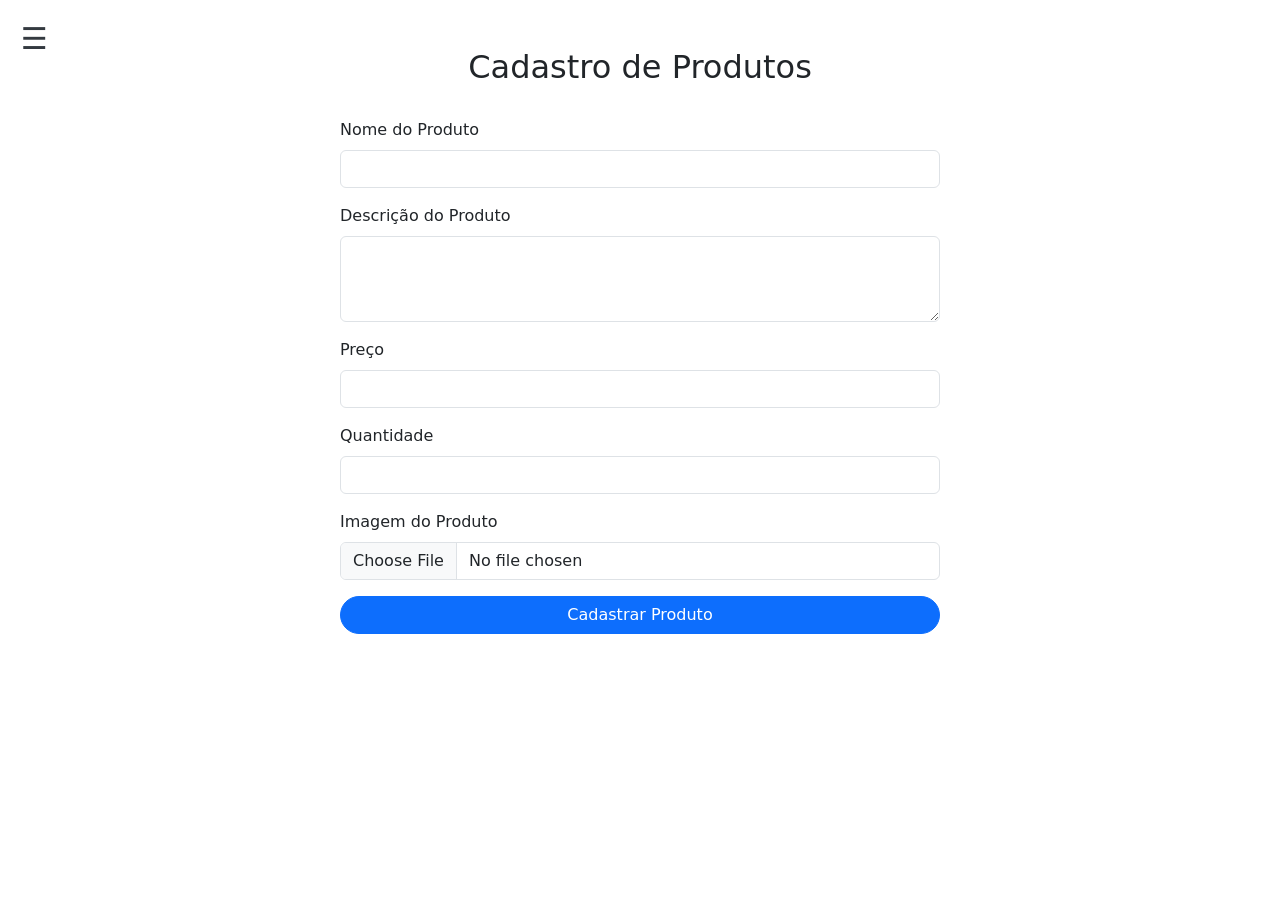
<file: loja de Jogos/cadastro.html>
<!DOCTYPE html>
<html lang="pt-BR">
<head>
  <meta charset="UTF-8">
  <meta name="viewport" content="width=device-width, initial-scale=1.0">
  <title>Cadastro de Produtos</title>
  <link rel="stylesheet" href="https://cdn.jsdelivr.net/npm/bootstrap@5.3.0/dist/css/bootstrap.min.css">
  <link rel="stylesheet" href="style.css">
</head>
<body>

  <!-- Botão para abrir a sidebar -->
  <button id="openSidebar">&#9776;</button>

  <!-- Sidebar oculta -->
  <div id="sidebar">
    <a href="javascript:void(0)" class="closebtn" onclick="closeSidebar()">&times;</a>
    <a href="dashboard.html">Dashboard</a>
    <a href="cadastro.html">Cadastro de Produtos</a>
    <a href="listagem.html">Listagem de Produtos</a>
    <a href="perfil.html">Perfil de Usuário</a>
    <a href="login.html">Login</a>
  </div>

  <!-- Formulario de Cadastro de Produtos -->
  <div class="container mt-5">
    <h2>Cadastro de Produtos</h2>
    <form>
      <div class="mb-3">
        <label for="productName" class="form-label">Nome do Produto</label>
        <input type="text" class="form-control" id="productName" required>
      </div>
      <div class="mb-3">
        <label for="productDescription" class="form-label">Descrição do Produto</label>
        <textarea class="form-control" id="productDescription" rows="3" required></textarea>
      </div>
      <div class="mb-3">
        <label for="productPrice" class="form-label">Preço</label>
        <input type="number" class="form-control" id="productPrice" step="0.01" required>
      </div>
      <div class="mb-3">
        <label for="productQuantity" class="form-label">Quantidade</label>
        <input type="number" class="form-control" id="productQuantity" required>
      </div>

      <!-- Campo para fazer upload de imagem -->
      <div class="mb-3">
        <label for="productImage" class="form-label">Imagem do Produto</label>
        <input type="file" class="form-control" id="productImage" accept="image/*">
      </div>

      <button type="submit" class="btn btn-primary">Cadastrar Produto</button>
    </form>
  </div>

  <!-- Script da sidebar -->
  <script src="sidebar.js"></script>


</body>
</html>
</file>
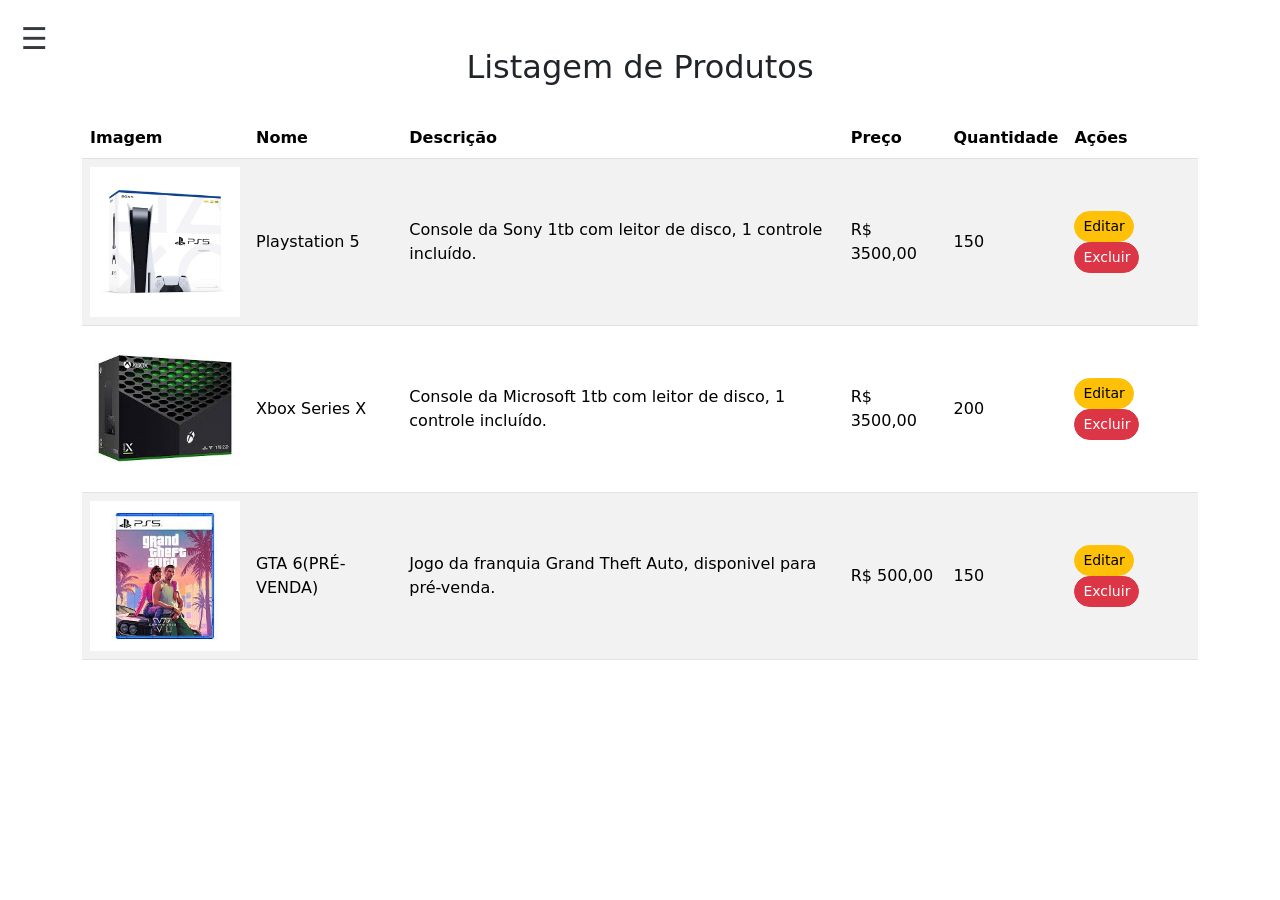
<file: loja de Jogos/listagem.html>
<!DOCTYPE html>
<html lang="pt-BR">

<head>
    <meta charset="UTF-8">
    <meta name="viewport" content="width=device-width, initial-scale=1.0">
    <title>Listagem de Produtos</title>
    <link rel="stylesheet" href="https://cdn.jsdelivr.net/npm/bootstrap@5.3.0/dist/css/bootstrap.min.css">
    <link rel="stylesheet" href="style.css">
</head>

<body>

    <!-- Botão para abrir a sidebar -->
    <button id="openSidebar">&#9776;</button>

    <!-- Sidebar oculta -->
    <div id="sidebar">
        <a href="javascript:void(0)" class="closebtn" onclick="closeSidebar()">&times;</a>
        <a href="dashboard.html">Dashboard</a>
        <a href="cadastro.html">Cadastro de Produtos</a>
        <a href="listagem.html">Listagem de Produtos</a>
        <a href="perfil.html">Perfil de Usuário</a>
        <a href="login.html">Login</a>
    </div>

    <!-- Tabela de Listagem de Produtos -->
    <div class="container mt-5">
        <h2>Listagem de Produtos</h2>
        <table class="table table-striped">
            <thead>
                <tr>
                    <th>Imagem</th>
                    <th>Nome</th>
                    <th>Descrição</th>
                    <th>Preço</th>
                    <th>Quantidade</th>
                    <th>Ações</th>
                </tr>
            </thead>
            <tbody>
                <!-- Exemplo de produto -->
                <tr>
                    <td><img src="play5.jpg" alt="Playstation 5" width="150"></td>
                    <td>Playstation 5</td>
                    <td>Console da Sony 1tb com leitor de disco, 1 controle incluído.</td>
                    <td>R$ 3500,00</td>
                    <td>150</td>
                    <td>
                        <button class="btn btn-warning btn-sm">Editar</button>
                        <button class="btn btn-danger btn-sm">Excluir</button>
                    </td>
                </tr>
                <!-- Adicione mais produtos conforme necessário -->
                <tr>
                    <td><img src="xbox.jpg" alt="Xbox Series X" width="150"></td>
                    <td>Xbox Series X</td>
                    <td>Console da Microsoft 1tb com leitor de disco, 1 controle incluído.</td>
                    <td>R$ 3500,00</td>
                    <td>200</td>
                    <td>
                        <button class="btn btn-warning btn-sm">Editar</button>
                        <button class="btn btn-danger btn-sm">Excluir</button>
                    </td>
                </tr>
                <tr>
                    <td><img src="download.jpg" alt="GTA 6" width="150"></td>
                    <td>GTA 6(PRÉ-VENDA)</td>
                    <td>Jogo da franquia Grand Theft Auto, disponivel para pré-venda.</td>
                    <td>R$ 500,00</td>
                    <td>150</td>
                    <td>
                        <button class="btn btn-warning btn-sm">Editar</button>
                        <button class="btn btn-danger btn-sm">Excluir</button>
                    </td>
                </tr>
            </tbody>
        </table>
    </div>

    <!-- Script da sidebar -->
    <script src="sidebar.js"></script>


</body>

</html>
</file>
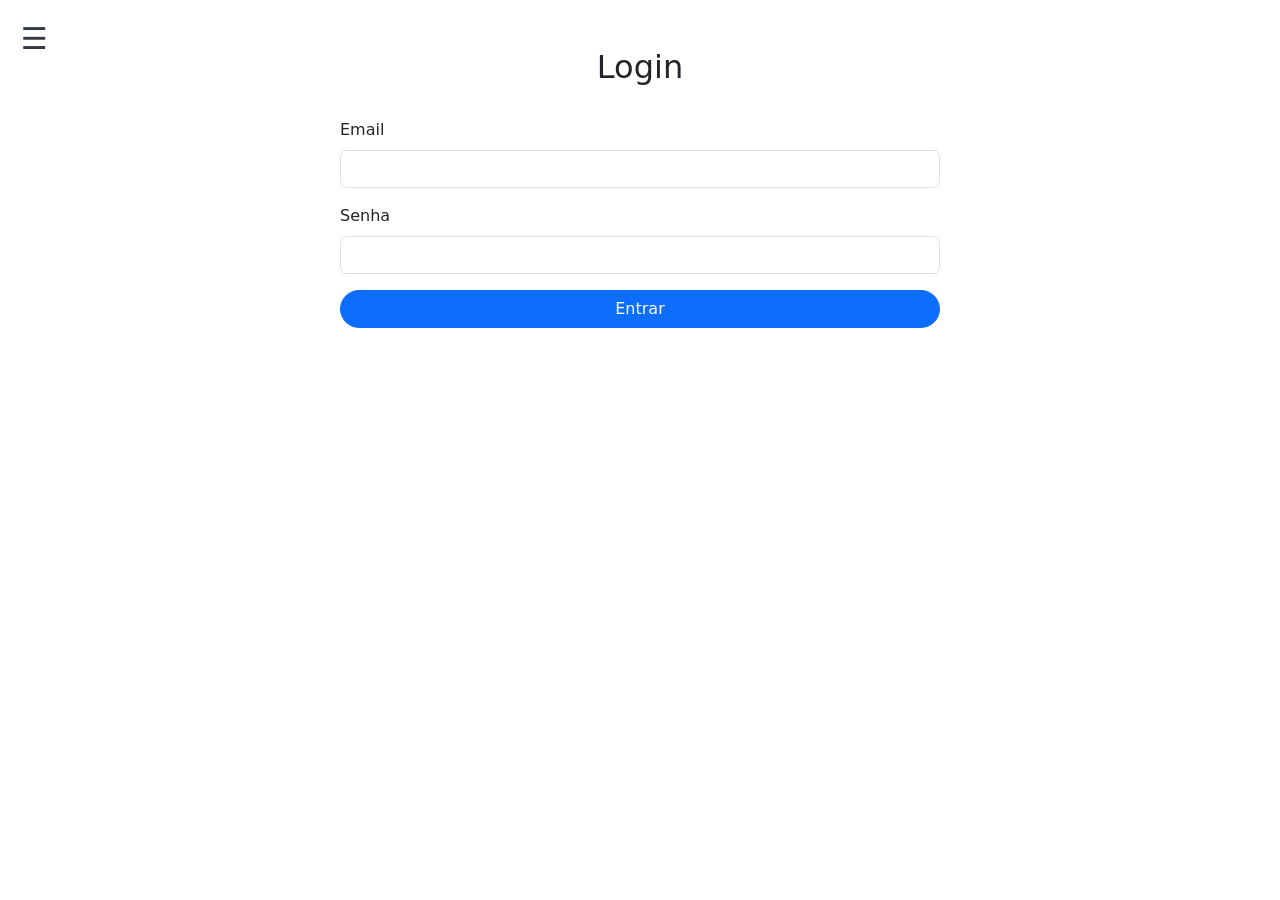
<file: loja de Jogos/login.html>
<!DOCTYPE html>
<html lang="pt-BR">
<head>
  <meta charset="UTF-8">
  <meta name="viewport" content="width=device-width, initial-scale=1.0">
  <title>Login</title>
  <link rel="stylesheet" href="https://cdn.jsdelivr.net/npm/bootstrap@5.3.0/dist/css/bootstrap.min.css">
  <link rel="stylesheet" href="style.css">

</head>
<body>

  <div class="container mt-5">
    <h2 class="text-center">Login</h2>
    <form class="mt-4">
      <div class="mb-3">
        <label for="email" class="form-label">Email</label>
        <input type="email" class="form-control" id="email" required>
      </div>
      <div class="mb-3">
        <label for="password" class="form-label">Senha</label>
        <input type="password" class="form-control" id="password" required>
      </div>
      <button type="submit" class="btn btn-primary w-100">Entrar</button>
    </form>
  </div>

</body>

<!-- Botão para abrir a sidebar -->
<button id="openSidebar">&#9776;</button>

<!-- Sidebar oculta -->
<div id="sidebar">
  <a href="javascript:void(0)" class="closebtn" onclick="closeSidebar()">&times;</a>
  <a href="dashboard.html">Dashboard</a>
  <a href="cadastro.html">Cadastro de Produtos</a>
  <a href="listagem.html">Listagem de Produtos</a>
  <a href="perfil.html">Perfil de Usuário</a>
  <a href="login.html">Login</a>
</div>


<!-- Script da sidebar -->
<script src="sidebar.js"></script>


</html>
</file>
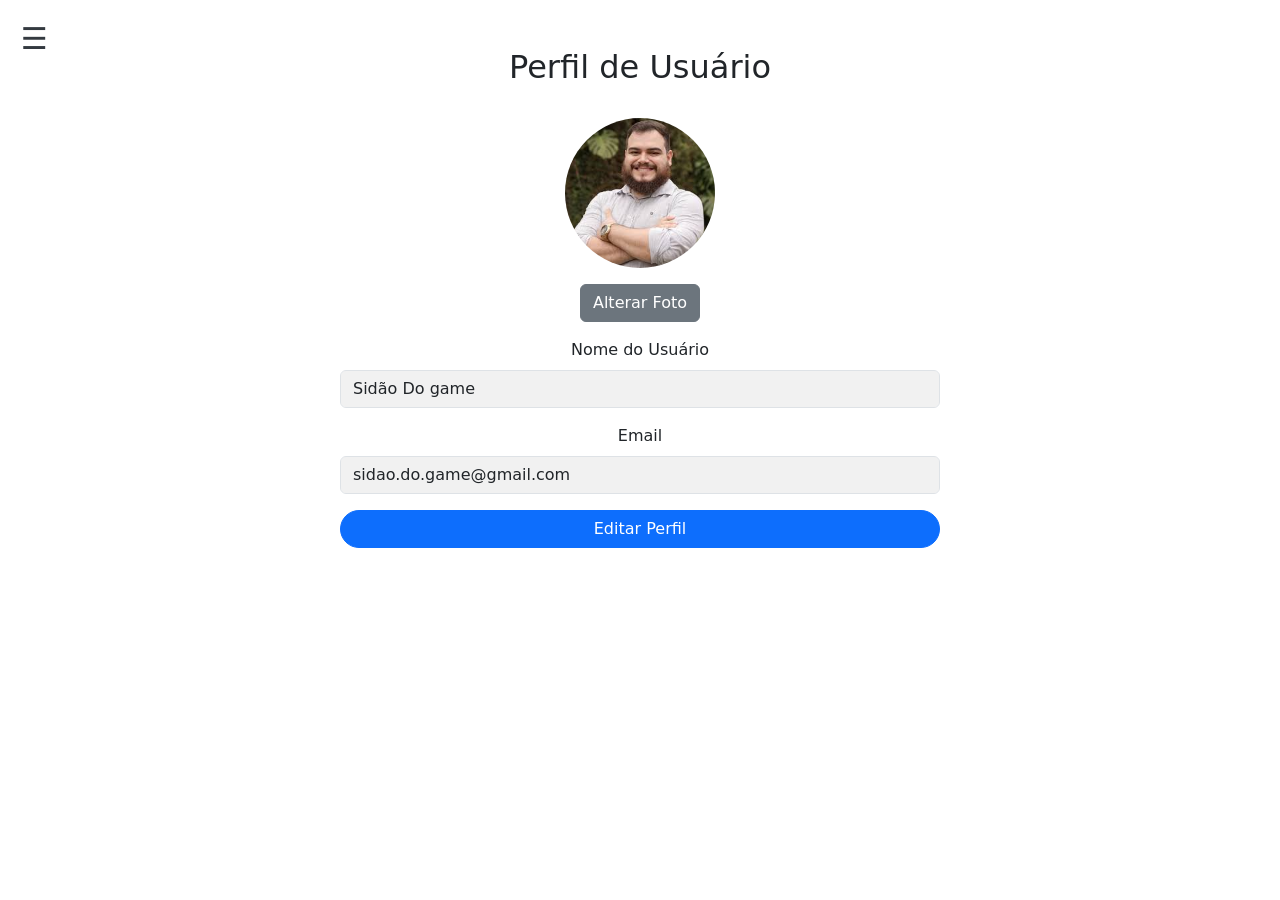
<file: loja de Jogos/perfil.html>
<!DOCTYPE html>
<html lang="pt-BR">
<head>
  <meta charset="UTF-8">
  <meta name="viewport" content="width=device-width, initial-scale=1.0">
  <title>Perfil de Usuário</title>
  <link rel="stylesheet" href="https://cdn.jsdelivr.net/npm/bootstrap@5.3.0/dist/css/bootstrap.min.css">
  <link rel="stylesheet" href="style.css">
</head>
<body>

  <!-- Botão para abrir a sidebar -->
  <button id="openSidebar">&#9776;</button>

  <!-- Sidebar oculta -->
  <div id="sidebar">
    <a href="javascript:void(0)" class="closebtn" onclick="closeSidebar()">&times;</a>
    <a href="dashboard.html">Dashboard</a>
    <a href="cadastro.html">Cadastro de Produtos</a>
    <a href="listagem.html">Listagem de Produtos</a>
    <a href="perfil.html">Perfil de Usuário</a>
    <a href="login.html">Login</a>
  </div>

  <!-- Perfil de Usuário -->
  <div class="container mt-5 text-center">
    <h2>Perfil de Usuário</h2>
    <div class="mb-3">
      <img id="profileImage" src="sidao.jpg" class="rounded-circle" width="150" height="150" alt="Foto de Perfil">
    </div>
    <div class="mb-3">
      <input type="file" id="uploadImage" class="form-control" style="display: none;" accept="image/*">
      <button type="button" class="btn btn-secondary" onclick="document.getElementById('uploadImage').click();">Alterar Foto</button>
    </div>
    <form>
      <div class="mb-3">
        <label for="userName" class="form-label">Nome do Usuário</label>
        <input type="text" class="form-control" id="userName" value="Sidão Do game" readonly>
      </div>
      <div class="mb-3">
        <label for="userEmail" class="form-label">Email</label>
        <input type="email" class="form-control" id="userEmail" value="sidao.do.game@gmail.com" readonly>
      </div>
      <button type="button" class="btn btn-primary">Editar Perfil</button>
    </form>
  </div>

  <!-- Script da sidebar -->
  <script src="sidebar.js"></script>

</body>
</html>
</file>
<file: loja de Jogos/style.css>
/* Estilo da sidebar */
#sidebar {
    height: 100%;
    width: 0;
    position: fixed;
    z-index: 1;
    top: 0;
    left: 0;
    background-color: #343a40; /* Cor escura */
    overflow-x: hidden;
    transition: 0.5s;
    padding-top: 60px;
  }
  
  #sidebar a {
    padding: 10px 15px;
    text-decoration: none;
    font-size: 18px;
    color: #f1f1f1;
    display: block;
    transition: 0.3s;
  }
  
  #sidebar a:hover {
    background-color: #575757;
  }
  
  #sidebar .closebtn {
    position: absolute;
    top: 10px;
    right: 20px;
    font-size: 36px;
  }
  
  #openSidebar {
    font-size: 30px;
    cursor: pointer;
    position: fixed;
    top: 15px;
    left: 15px;
    background-color: transparent;
    border: none;
    color: #343a40;
  }
  
  #openSidebar:hover {
    color: #000;
  }
  
  /* Responsividade da sidebar */
  @media screen and (max-height: 450px) {
    #sidebar {
      padding-top: 15px;
    }
    #sidebar a {
      font-size: 18px;
    }
  }
  
  /* Estilos para o formulário de login */
  .login-container {
    max-width: 400px;
    margin: 0 auto;
    padding: 2rem;
    box-shadow: 0 0 10px rgba(0, 0, 0, 0.1);
    background-color: #f8f9fa;
    border-radius: 10px;
  }
  
  .login-container h2 {
    margin-bottom: 1.5rem;
    text-align: center;
  }
  
  .login-container .btn {
    margin-top: 1rem;
  }
  
  /* Estilos para a tabela de produtos */
  .table-striped > tbody > tr:nth-child(odd) {
    background-color: #f8f9fa; /* Cor clara para o zebra-stripe */
  }
  
  .table td,
  .table th {
    vertical-align: middle; /* Alinhamento vertical central para o conteúdo da tabela */
  }
  
  /* Estilos para as páginas de cadastro e listagem */
  .container h2 {
    text-align: center;
    margin-bottom: 2rem;
  }
  
  .container form {
    max-width: 600px;
    margin: 0 auto;
  }
  
  /* Botões */
  .btn-primary,
  .btn-warning,
  .btn-danger {
    border-radius: 20px;
    transition: background-color 0.3s ease;
  }
  
  .btn-primary:hover {
    background-color: #007bff;
  }
  
  .btn-warning:hover {
    background-color: #ffc107;
  }
  
  .btn-danger:hover {
    background-color: #dc3545;
  }
  
  /* Perfil de usuário */
  #userName, #userEmail {
    background-color: #f1f1f1;
  }
  
  .container form .btn {
    display: block;
    width: 100%;
    margin-top: 1rem;
  }
</file>
